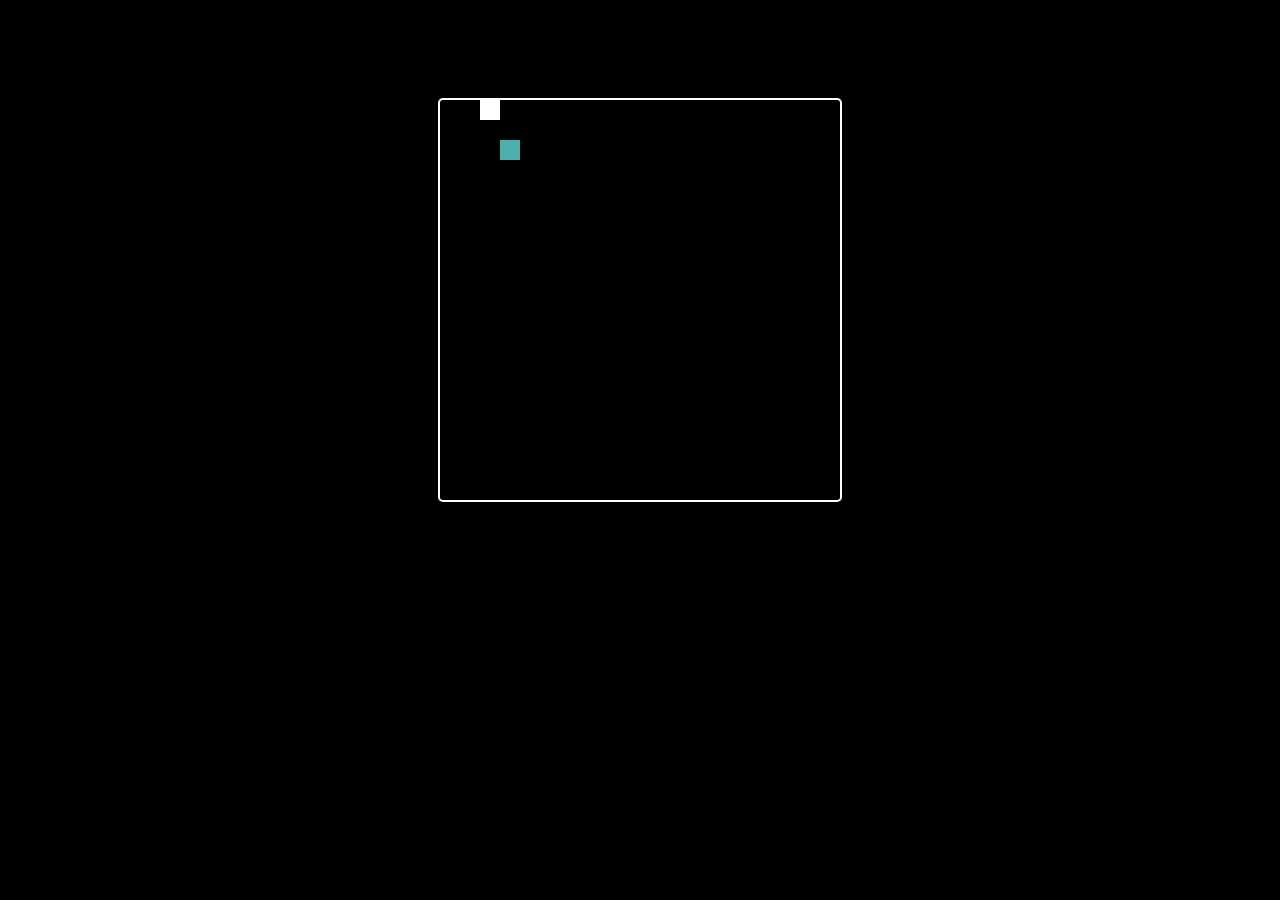
<file: snake.html>
<!DOCTYPE html>
<html lang="es">
<head>
    <meta charset="UTF-8">
    <meta name="viewport" content="width=device-width, initial-scale=1.0">
    <title>Juego de la Serpiente</title>
    <style>
        body { 
            text-align: center; 
            background-color: #000000;
            font-family: 'Roboto', sans-serif;
        }
        canvas { 
            background-color: #000; 
            display: block; 
            margin: auto; 
            box-shadow: 0 10px 20px rgba(0, 0, 0, 0.377);
            border: 2px solid #ffffff;
            border-radius: 5px;
        }
    </style>
</head>
<body>
    <h1>JUEGO DE LA SERPIENTE</h1>
    <br>
    <canvas id="gameCanvas" width="400" height="400"></canvas>
    <script>
        const canvas = document.getElementById('gameCanvas');
        const ctx = canvas.getContext('2d');
        const scale = 20;
        const rows = canvas.height / scale;
        const columns = canvas.width / scale;
        let snake;
        let fruit;

        (function setup() {
            snake = new Snake();
            fruit = new Fruit();
            fruit.pickLocation();

            window.setInterval(() => {
                ctx.clearRect(0, 0, canvas.width, canvas.height);
                fruit.draw();
                snake.update();
                snake.draw();

                if (snake.eat(fruit)) {
                    fruit.pickLocation();
                }

                snake.checkCollision();
            }, 250);
        }());

        window.addEventListener('keydown', (e) => {
            const direction = e.key.replace('Arrow', '');
            snake.changeDirection(direction);
        });

        function Snake() {
            this.x = 0;
            this.y = 0;
            this.xSpeed = scale * 1;
            this.ySpeed = 0;
            this.total = 0;
            this.tail = [];

            this.draw = function() {
                ctx.fillStyle = "#FFFFFF";

                for (let i = 0; i < this.tail.length; i++) {
                    ctx.fillRect(this.tail[i].x, this.tail[i].y, scale, scale);
                }

                ctx.fillRect(this.x, this.y, scale, scale);
            };

            this.update = function() {
                for (let i = 0; i < this.tail.length - 1; i++) {
                    this.tail[i] = this.tail[i + 1];
                }

                this.tail[this.total - 1] = { x: this.x, y: this.y };

                this.x += this.xSpeed;
                this.y += this.ySpeed;

                if (this.x >= canvas.width) {
                    this.x = 0;
                }

                if (this.y >= canvas.height) {
                    this.y = 0;
                }

                if (this.x < 0) {
                    this.x = canvas.width - scale;
                }

                if (this.y < 0) {
                    this.y = canvas.height - scale;
                }
            };

            this.changeDirection = function(direction) {
                switch (direction) {
                    case 'Up':
                        if (this.ySpeed === 0) {
                            this.xSpeed = 0;
                            this.ySpeed = -scale * 1;
                        }
                        break;
                    case 'Down':
                        if (this.ySpeed === 0) {
                            this.xSpeed = 0;
                            this.ySpeed = scale * 1;
                        }
                        break;
                    case 'Left':
                        if (this.xSpeed === 0) {
                            this.xSpeed = -scale * 1;
                            this.ySpeed = 0;
                        }
                        break;
                    case 'Right':
                        if (this.xSpeed === 0) {
                            this.xSpeed = scale * 1;
                            this.ySpeed = 0;
                        }
                        break;
                }
            };

            this.eat = function(fruit) {
                if (this.x === fruit.x && this.y === fruit.y) {
                    this.total++;
                    return true;
                }

                return false;
            };

            this.checkCollision = function() {
                for (let i = 0; i < this.tail.length; i++) {
                    if (this.x === this.tail[i].x && this.y === this.tail[i].y) {
                        this.total = 0;
                        this.tail = [];
                    }
                }
            };
        }

        function Fruit() {
            this.x;
            this.y;

            this.pickLocation = function() {
                this.x = Math.floor(Math.random() * rows) * scale;
                this.y = Math.floor(Math.random() * columns) * scale;
            };

            this.draw = function() {
                ctx.fillStyle = "#4cafab";
                ctx.fillRect(this.x, this.y, scale, scale);
            };
        }
    </script>
</body>
</html>
</file>
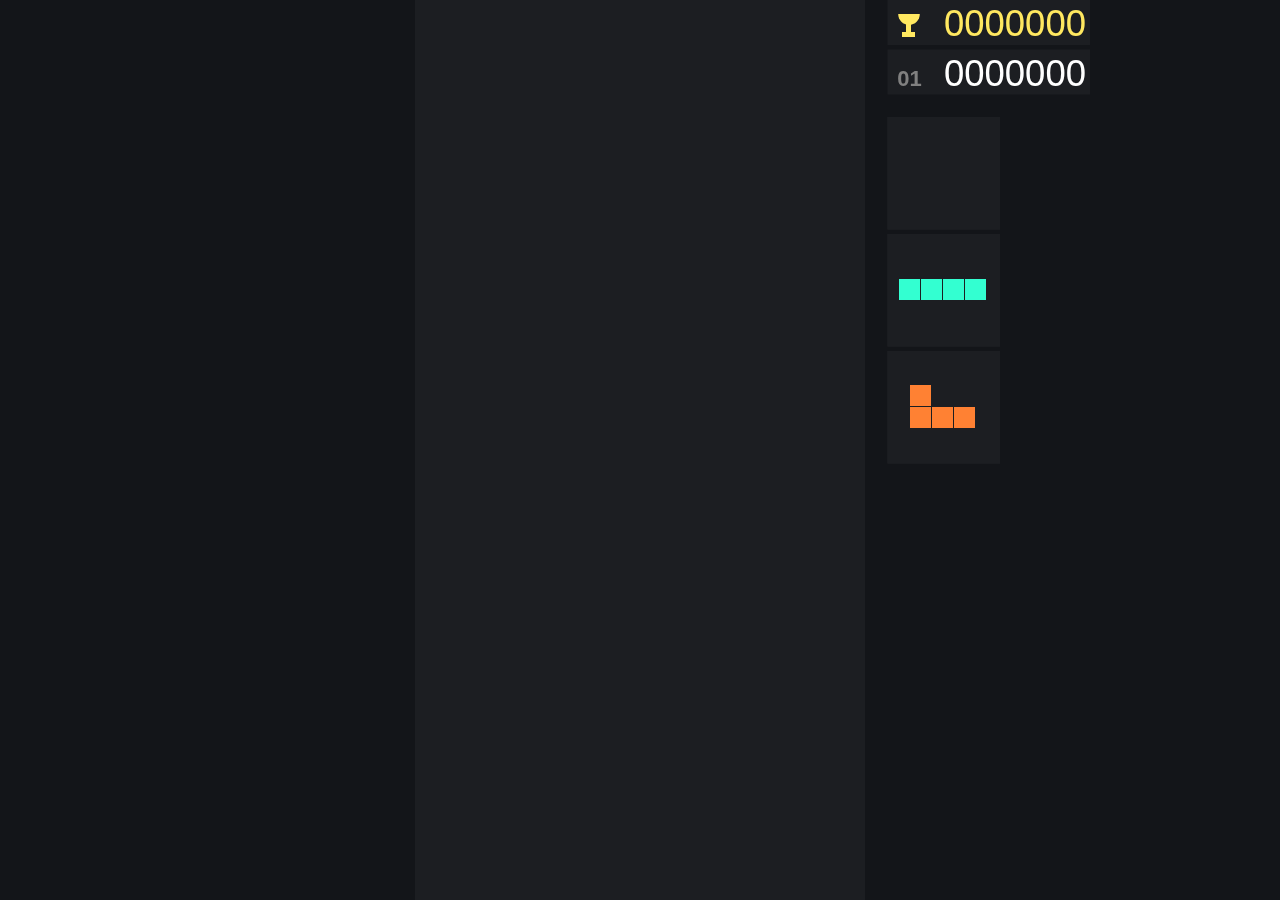
<file: tetris1.html>
<!DOCTYPE html>
<html lang="en" >
<head>
  <meta charset="UTF-8">
  <title>Tetris</title>
  <link href='https://fonts.googleapis.com/css?family=Jura:500' rel='stylesheet' type='text/css'>

</head>
<body>
  <script>

var Page = {  
  IsSetup: false,
  
  body: document.getElementsByTagName('body')[0],
  cvs: document.createElement('canvas'),
  ctx: 0,
  
  unitSize: 0,
  AreaArr: [], 
  
  // calculates the unit size, canvas bounds, and canvas positioning
  WindowChanged: function() {
    
    // Calulcate the unitSize based on window width and height.
    // The minimum of these calculations will be used.
    
    var bodyW = document.documentElement.clientWidth,
        bodyH = document.documentElement.clientHeight,
        newUnitW = (bodyW - (bodyW % 80)) / 16,
        newUnitH = (bodyH - (bodyH % 100)) / 20,
        newUnitMin = Math.max(Math.min(newUnitW, newUnitH), 20);    
    
    // if the calcUnitMin != unitSize, update unitSize, recalculate
    // all DrawAreaObjs, and update the canvas element bounds
    
    this.unitSize = newUnitMin;

    // store Right-most & Bottom-most points for canvas bounds
    var rightLimit = 0,
        bottomLimit = 0;

    for(var i = 0; i < Page.AreaArr.length; i++){
      Page.AreaArr[i].CalculateBounds();

      var newRightLimit = Page.AreaArr[i].left + Page.AreaArr[i].W,
          newBottomLimit = Page.AreaArr[i].top + Page.AreaArr[i].H;

      rightLimit = Math.max(newRightLimit, rightLimit);
      bottomLimit = Math.max(newBottomLimit, bottomLimit);
    }

    this.cvs.width = rightLimit;
    this.cvs.height = bottomLimit;

    // left pos uses Game.W because ideally that area is centered
    var topPos = (bodyH - bottomLimit) / 2,
        leftPos = (bodyW / 2) - (this.Game.W / 2),
        rightOffset = bodyW - (leftPos + rightLimit) - this.unitSize * 0.5;       

    // if default canvas positioning extends beyond screen, adjust it
    if (rightOffset < 0){
      leftPos = Math.max(this.unitSize * 0.5, leftPos + rightOffset);
    }

    this.cvs.style.left = leftPos + 'px';
    this.cvs.style.top =  topPos + 'px';    
  },
  
  // performs the page setup
  Initialize: function(){
    
    // if page has not been setup, do initial setup
    if (this.IsSetup === false){
      document.body.appendChild(Page.cvs);

      this.body.style.overflow = 'hidden';
      this.body.style.backgroundColor = 'rgb(19,21,25)';
      this.cvs.style.position = 'absolute';     
      this.ctx = this.cvs.getContext('2d');
    
      this.IsSetup = true;
    }
    
    this.WindowChanged();
    
    // dirty all draw areas
    for(var i = 0; i < Page.AreaArr.length; i++){
      Page.AreaArr[i].IsDirty = true;
    }
  },

  // redraws canvas visuals whenever the page is marked as dirty
  Update: function() {
    for(var i = 0; i < Page.AreaArr.length; i++){
      if (Page.AreaArr[i].IsDirty){
        Page.AreaArr[i].Draw();
        Page.AreaArr[i].IsDirty = false;
      }
    }
  }
};
 

// Definition for Area objects. Bounds are in UNITS
function DrawAreaObj(Left,Top,Width,Height,DrawFunction){

  // bounds in UNITS
  this.leftBase = Left;
  this.topBase = Top;
  this.widthBase = Width;
  this.heightBase = Height;
  
  // bounds in PIXELS
  this.left = 0;
  this.top = 0;
  this.W = 0;
  this.H = 0;
  
  // dirty flag (clean yourself up flag, you're better than that)
  this.IsDirty = false;
  
  // bounds recalculated and area dirtied when unitSize changes
  this.CalculateBounds = function(){
    this.left = this.leftBase * Page.unitSize;
    this.top = this.topBase * Page.unitSize;
    this.W = this.widthBase * Page.unitSize;
    this.H = this.heightBase * Page.unitSize;
    
    this.IsDirty = true;
  };
  
  // draw function as passed in by the callee
  this.Draw = DrawFunction;
  
  // push this area into the area arr    
  Page.AreaArr.push(this);
}


Page.Game = new DrawAreaObj(0,0,10,20,function(){
  
  // unitSize minus a couple pixels of separation
  var uDrawSize = Page.unitSize - 2,
      drawL,
      drawT;

  // redraws the background elements for game area
  Page.ctx.fillStyle = 'rgb(28,30,34)';
  Page.ctx.fillRect(this.left, this.top, this.W, this.H); 
  
  // draw the static unit blocks
  for(var i = 0; i < GM.StaticUnits.length; i++){
    for(var j = 0; j < GM.StaticUnits[i].length; j++){
      
      // get the unit value for this index pair
      var uValue = GM.StaticUnits[i][j];
      
      // if this unit value is not 0, draw the unit
      if (uValue !== 0){
        drawL = i * Page.unitSize + 1;
        drawT = j * Page.unitSize + 1;

        // fill this square with color based on player alive status        
        Page.ctx.fillStyle = (GM.IsAlive) ? uValue : 'rgb(34,36,42)';      
        Page.ctx.fillRect(drawL,drawT,uDrawSize,uDrawSize);
      }
    }
  }
  
  // draw the current active projection and piece (if exists)
  if (GM.Pc.Cur !== 0 && GM.IsAlive){
    var projColor = ColorWithAlpha(GM.Pc.Cur.color,0.1);   
    
    for(var k = 0; k < GM.Pc.Cur.UO.arr.length; k++){
      drawL = (GM.Pc.Cur.x + GM.Pc.Cur.UO.arr[k].x) * Page.unitSize + 1;
      drawT = (GM.Pc.Cur.y + GM.Pc.Cur.UO.arr[k].y) * Page.unitSize + 1;
      
      Page.ctx.fillStyle = GM.Pc.Cur.color;
      Page.ctx.fillRect(drawL,drawT,uDrawSize,uDrawSize); 
      
      // also draw the projection (if one exists)
      if (GM.IsAlive && GM.Pc.ProjY !== 0){
        drawT += GM.Pc.ProjY * Page.unitSize;
        
        Page.ctx.fillStyle = projColor;
        Page.ctx.fillRect(drawL,drawT,uDrawSize,uDrawSize);
      }
    }
  }
    
  // if the player is dead, draw the game over text
  if (!GM.IsAlive){
    DrawText("GAME OVER",'rgb(255,255,255)','500',
             'center',uDrawSize,this.W/2,this.H/4);
  }
});


Page.UpcomingA = new DrawAreaObj(10.5,2.6,2.5,2.5,function(){
  
  var uDrawSize = Math.floor(Page.unitSize / 2),
      pcA = GM.Pc.Upcoming[0];
  
  // next box background
  Page.ctx.fillStyle = 'rgb(28,30,34)';
  Page.ctx.fillRect(this.left, this.top, this.W, this.H);  
  
  // draw the upcoming piece (if one exists)
  if (pcA !== 0){
    Page.ctx.fillStyle = pcA.color;
    
    var totalL = 0, 
        totalT = 0, 
        countedL = [], 
        countedT = [];
    
    // calculate average positions of units in order to center
    for(var i = 0; i < pcA.UO.arr.length; i++){
      var curX = pcA.UO.arr[i].x,
          curY = pcA.UO.arr[i].y;
      
      if (countedL.indexOf(curX) < 0){
        countedL.push(curX);
        totalL += curX;
      }
      if (countedT.indexOf(curY) < 0){
        countedT.push(curY);
        totalT += curY;
      }
    }
    
    var avgL = uDrawSize * (totalL / countedL.length + 0.5),
        avgT = uDrawSize * (totalT / countedT.length + 0.5),
        offsetL = this.left + this.W/2,
        offsetT = this.top + this.H/2;
    
    console.log(avgL + ", " + avgT);
    
    // now draw the upcoming piece, using avg vars to center
    for(var j = 0; j < pcA.UO.arr.length; j++){
      var drawL = Math.floor(offsetL - avgL + pcA.UO.arr[j].x * uDrawSize),
          drawT = Math.floor(offsetT - avgT + pcA.UO.arr[j].y * uDrawSize); 
      
      Page.ctx.fillRect(drawL,drawT,uDrawSize - 1,uDrawSize - 1);
    }
  }
});


Page.UpcomingB = new DrawAreaObj(10.5,5.2,2.5,2.5,function(){
  
  var uDrawSize = Math.floor(Page.unitSize / 2),
      pcB = GM.Pc.Upcoming[1];
  
  // next box background
  Page.ctx.fillStyle = 'rgb(28,30,34)';
  Page.ctx.fillRect(this.left, this.top, this.W, this.H);
  
  // draw the upcoming piece (if one exists)
  if (pcB !== 0){
    Page.ctx.fillStyle = pcB.color;
    
    var totalL = 0, 
        totalT = 0, 
        countedL = [], 
        countedT = [];
    
    // calculate average positions of units in order to center
    for(var i = 0; i < pcB.UO.arr.length; i++){
      var curX = pcB.UO.arr[i].x,
          curY = pcB.UO.arr[i].y;
      
      if (countedL.indexOf(curX) < 0){
        countedL.push(curX);
        totalL += curX;
      }
      if (countedT.indexOf(curY) < 0){
        countedT.push(curY);
        totalT += curY;
      }
    }
    
    var avgL = uDrawSize * (totalL / countedL.length + 0.5),
        avgT = uDrawSize * (totalT / countedT.length + 0.5),
        offsetL = this.left + this.W/2,
        offsetT = this.top + this.H/2;
    
    console.log(avgL + ", " + avgT);
    
    // now draw the upcoming piece, using avg vars to center
    for(var j = 0; j < pcB.UO.arr.length; j++){
      var drawL = Math.floor(offsetL - avgL + pcB.UO.arr[j].x * uDrawSize),
          drawT = Math.floor(offsetT - avgT + pcB.UO.arr[j].y * uDrawSize); 
      
      Page.ctx.fillRect(drawL,drawT,uDrawSize - 1,uDrawSize - 1);
    }
  }
});


Page.UpcomingC = new DrawAreaObj(10.5,7.8,2.5,2.5,function(){
  
  var uDrawSize = Math.floor(Page.unitSize / 2),
      pcC = GM.Pc.Upcoming[2];
  
  // next box background
  Page.ctx.fillStyle = 'rgb(28,30,34)';
  Page.ctx.fillRect(this.left, this.top, this.W, this.H);
  
  // draw the upcoming piece (if one exists)
  if (pcC !== 0){
    Page.ctx.fillStyle = pcC.color;
    
    var totalL = 0, 
        totalT = 0, 
        countedL = [], 
        countedT = [];
    
    // calculate average positions of units in order to center
    for(var i = 0; i < pcC.UO.arr.length; i++){
      var curX = pcC.UO.arr[i].x,
          curY = pcC.UO.arr[i].y;
      
      if (countedL.indexOf(curX) < 0){
        countedL.push(curX);
        totalL += curX;
      }
      if (countedT.indexOf(curY) < 0){
        countedT.push(curY);
        totalT += curY;
      }
    }
    
    var avgL = uDrawSize * (totalL / countedL.length + 0.5),
        avgT = uDrawSize * (totalT / countedT.length + 0.5),
        offsetL = this.left + this.W/2,
        offsetT = this.top + this.H/2;
    
    console.log(avgL + ", " + avgT);
    
    // now draw the upcoming piece, using avg vars to center
    for(var j = 0; j < pcC.UO.arr.length; j++){
      var drawL = Math.floor(offsetL - avgL + pcC.UO.arr[j].x * uDrawSize),
          drawT = Math.floor(offsetT - avgT + pcC.UO.arr[j].y * uDrawSize); 
      
      Page.ctx.fillRect(drawL,drawT,uDrawSize - 1,uDrawSize - 1);
    }
  }
});


Page.ScoreBarHigh = new DrawAreaObj(10.5,0,4.5,1,function(){
  
  // draw the score area back bar
  Page.ctx.fillStyle = 'rgb(28,30,34)';
  Page.ctx.fillRect(this.left,this.top,this.W,this.H);
  
  
  // Draw the trophy symbol
  
  var miniUnit, left, top, width, height;
  
  miniUnit = Page.unitSize * 0.01;
  Page.ctx.fillStyle = 'rgb(255,232,96)';
    
  // trophy base
  left = Math.floor(this.left + miniUnit * 33);
  top = Math.floor(this.top + this.H - miniUnit * 28);
  width = Math.floor(miniUnit * 30);
  height = Math.floor(miniUnit * 12);
  Page.ctx.fillRect(left,top,width,height);
  
  // trophy trunk
  left = Math.floor(this.left + miniUnit * 42);
  top = Math.floor(this.top + this.H - miniUnit * 50);
  width = Math.floor(miniUnit * 12);
  height = Math.floor(miniUnit * 32);  
  Page.ctx.fillRect(left,top,width,height);
  
  // trophy bowl
  left = Math.floor(this.left + miniUnit * 48);
  top = Math.floor(this.top + this.H - miniUnit * 68);
  Page.ctx.arc(left, top, miniUnit * 24, 0, Math.PI);
  Page.ctx.fill();
  
  // draw the player's current score
  text = ("00000000" + GM.ScoreHigh).slice(-7);
  left = this.left + this.W - 4;
  top = this.top + Page.unitSize * 0.8;
  size = Math.floor(Page.unitSize * 0.8) + 0.5;
  
  DrawText(text, 'rgb(255,232,96)', '500', 'right', size, left, top);
});

Page.ScoreBarCur = new DrawAreaObj(10.5,1.1,4.5,1,function(){
  
  // draw the score area back bar
  Page.ctx.fillStyle = 'rgb(28,30,34)';
  Page.ctx.fillRect(this.left,this.top,this.W,this.H);
  
  // draw the player's current level
  var text, left, top, size, miniUnit;
  miniUnit = Page.unitSize * 0.01;
  
  text = ('00' + GM.Level).slice(-2);
  left = this.left + Math.floor(miniUnit * 50);
  top = this.top + Page.unitSize * 0.8;
  size = Math.floor(Page.unitSize * 0.5);
  
  DrawText(text, 'rgb(128,128,128)', '900', 'center', size, left, top);
  
  
  // draw the player's current score
  text = ("00000000" + GM.ScoreCur).slice(-7);
  left = this.left + this.W - 4;
  top = this.top + Page.unitSize * 0.8;
  size =  Math.floor(Page.unitSize * 0.8) + 0.5;
  
  DrawText(text, 'rgb(255,255,255)', '500', 'right', size, left, top);
});


//--------------------------------------------------//
//    GAME MANAGER OBJECT & LOGIC                   //
//--------------------------------------------------//

var GM = {
  
  //-- VARS ---------*/
  
  // timers
  TimeCur:0, TimeEvent:0, TickRate:0,
  
  // player status & score
  IsAlive:0, Level:0, PiecesRemaining:0,
  
  // score count and current piece score modifiers
  ScoreHigh: 0, ScoreCur:0, ScoreBonus:0, DifficultFlag: 0,

  // array of grid squares
  StaticUnits: [],
  
  
  /*-- FCNS ---------*/
  
  // Set up intial game var values
  Initialize: function(){
    
    // reset current piece vars
    this.Pc.Next = this.Pc.Cur = this.Pc.ProjY = 0;

    // populate the GM's static unit array with 0's (empty)
    for(var i = 0; i < 10; i++){
      this.StaticUnits[i] = [];
      for(var j = 0; j < 20; j++){
        this.StaticUnits[i][j] = 0;
      }
    }

    // reset timer
    this.TimeCur = this.TimeEvent = 0;
    this.TickRate = 500;

    // set up level values for level 1
    this.PiecesRemaining = 10;
    this.Level = 1;

    // reset the score and set player to alive
    this.ScoreCur = 0;
    this.IsAlive = true;
  },

  // updates time each frame and executing logic if a tick has passed
  Update: function(){
    this.TimeCur = new Date().getTime();
  
    if (this.TimeCur >= this.TimeEvent){
      
      if (GM.Pc.Cur === 0 && this.IsAlive){
        this.Pc.Generate();
      }
      else{
        this.Pc.DoGravity();
        this.Pc.ProjY = this.Pc.TryProject();
        Page.Game.IsDirty = true;
      }      
      
      this.RefreshTimer();
    }
  },
  
  // reset the tick timer (generates a new TimeEvent target)
  RefreshTimer: function(){
    this.TimeEvent = new Date().getTime() + this.TickRate;
  },
  
  // called when a piece is spawned, advances level if needed
  PieceSpawned: function(){
    this.PiecesRemaining--;
    if (this.PiecesRemaining <= 0){
      this.AdvanceLevel();
    }
  },
  
  // advance level, recalculate TickRate, reset pieces remaining
  AdvanceLevel: function(){
    this.Level++;
    
    this.TickRate = Math.floor(555 * Math.exp(this.Level / -10));
    this.PiecesRemaining = Math.floor((5000 / this.TickRate));
    
    Page.ScoreBarCur.IsDirty = true;
  },
  
  // check specified rows to see if any can be cleared
  CheckUnits: function(checkRowsRaw){
    var scoreMult = 0,
        pieceScore = 0,
        checkRows = [];
    
    // add the scoreBonus for dropping
    if (this.ScoreBonus > 0){
      pieceScore += this.ScoreBonus;      
    }
    
    // sort the rows
    for(var a = 0; a < 20; a++){
      if (checkRowsRaw.indexOf(a) >= 0){
        checkRows.push(a);
      }
    }
    
    for(var i = 0; i < checkRows.length; i++){
      var hasGap = false,
          checkIndex = checkRows[i]; 
      
      for(var j = 0; j < GM.StaticUnits.length; j++){
        if (GM.StaticUnits[j][checkIndex] === 0){
          hasGap = true;
          break;
        }
      }
      
      
      if (hasGap === false){
        for(var k = 0; k < GM.StaticUnits.length; k++){
          GM.StaticUnits[k].splice(checkIndex,1);
          GM.StaticUnits[k].unshift(0);          
        }
        
        pieceScore += 100 + 200 * scoreMult;
        if (scoreMult > 2){
          pieceScore += 100;
        }        
        scoreMult++;
      }
    }
    
    if(this.DifficultFlag === 1){
      pieceScore = Math.floor(pieceScore * 1.5);
      this.DifficultFlag = 0;
    }
    
    if (pieceScore > 0){      
      this.ScoreCur += pieceScore;
      Page.ScoreBarCur.IsDirty = true;
      
      this.ScoreBonus = 0;
      
      if (scoreMult > 3){
        this.DifficultFlag = 1;
      }    
    }
  },
  
  GameOver: function(){
    Page.Game.IsDirty = Page.ScoreBarCur.IsDirty = true;
    
    if (this.ScoreCur > this.ScoreHigh){
      this.ScoreHigh = this.ScoreCur;
      Page.ScoreBarHigh.IsDirty = true;
      console.log(this.ScoreHigh);
    }    
    
    this.IsAlive = false;
  }
};


//--------------------------------------------------//
//    PIECE OBJECT BUILDER                          //
//--------------------------------------------------//

// PcObj is used to create new piece object instances based on the
// passed in parameters. PcObj is called by predefined templates

GM.PcObj = function(color, rotCount, units){  
  this.x = 5;
  this.y = 0;
  this.color = color;
  this.UO = {};

  // rotate this piece by advancing to next unit obj of linked list
  this.Rotate = function(){
    this.UO = this.UO.nextUO;
  };

  // set up the piece unit object linked list to define rotations
  this.SetUO = function(rotCount, units){    
    var linkedListUO = [];
    
    linkedListUO[0] = { nextUO: 0, arr:[] };
    linkedListUO[0].arr = units;

    for(var i = 0; i < rotCount; i++){
      var nextI = (i + 1 < rotCount) ? i + 1 : 0;
      linkedListUO[i] = { nextUO: 0, arr:[]};
      
      if (i > 0){
        linkedListUO[i-1].nextUO = linkedListUO[i];
      }

      for(var j = 0; j < units.length; j++){
        var unX,
            unY;
        
        if (i === 0){
          unX = units[j].x;
          unY = units[j].y;
        }
        else{
          unX = linkedListUO[i-1].arr[j].y * -1;
          unY = linkedListUO[i-1].arr[j].x;  
        }

        linkedListUO[i].arr[j] = { x: unX, y: unY };        
      }      
    }
    
    linkedListUO[rotCount - 1].nextUO = linkedListUO[0];
    this.UO = linkedListUO[0];
  };
  this.SetUO(rotCount, units);
};


//--------------------------------------------------//
//    PIECE TYPE TEMPLATES                          //
//--------------------------------------------------//

// Templates create a new piece object instance based on
// their color, rotation count, and unit block definitions.

// O - Square piece definition
GM.O = function(){
  return new GM.PcObj('rgb(255,232,51)', 1,                
                      [{x:-1,y: 0},
                       {x: 0,y: 0},
                       {x:-1,y: 1}, 
                       {x: 0,y: 1}]);
};

// I - Line piece definition
GM.I = function(){
  return new GM.PcObj('rgb(51,255,209)', 2,  
                      [{x:-2,y: 0},
                       {x:-1,y: 0},
                       {x: 0,y: 0},
                       {x: 1,y: 0}]);
};

// S - Right facing zigzag piece definition
GM.S = function(){ 
  return new GM.PcObj('rgb(106,255,51)', 2, 
                      [{x: 0,y: 0},
                       {x: 1,y: 0}, 
                       {x:-1,y: 1},
                       {x: 0,y: 1}]);
};

// Z - Left facing zigzag piece definition
GM.Z = function(){ 
  return new GM.PcObj('rgb(255,51,83)', 2,
                      [{x:-1,y: 0},
                       {x: 0,y: 0},
                       {x: 0,y: 1},
                       {x: 1,y: 1}]);
};

// L - Right facing angle piece definition
GM.L = function(){
  return new GM.PcObj('rgb(255,129,51)', 4,
                      [{x:-1,y: 0},
                       {x: 0,y: 0},
                       {x: 1,y: 0},
                       {x:-1,y:-1}]);
};

// J - Left facing angle piece definition
GM.J = function(){
  return new GM.PcObj('rgb(64,100,255)', 4,
                      [{x:-1,y: 0},
                       {x: 0,y: 0},
                       {x: 1,y: 0},
                       {x: 1,y:-1}]);
};

// T - Hat shaped piece definition
GM.T = function(){
  return new GM.PcObj('rgb(160,62,255)', 4,
                      [{x:-1,y: 0},
                       {x: 0,y: 0},
                       {x: 1,y: 0},
                       {x: 0,y:-1}]);
};


//--------------------------------------------------//
//    ACTIVE PIECE CONTROLLER                       //
//--------------------------------------------------//

// Controls the generation, movement, and placement of piece 
// objects. Monitors the current piece and upcoming piece

GM.Pc = {
  
  //-- VARS ---------*/
  
  // current piece, projected Y pos of cur piece  
  Cur:0, ProjY:0,
  
  // upcoming pieces
  Upcoming: [0,0,0],
  
  
  //-- FCNS ---------*/
  
  // push upcoming piece to current & randomize new upcoming piece
  Generate: function(){
    
    // push upcoming piece to current and push down other upcomings
    this.Cur = this.Upcoming[0];
    this.Upcoming[0] = this.Upcoming[1];
    this.Upcoming[1] = this.Upcoming[2];    
           
    // check if the player lost
    if (this.Cur !== 0){
      var spawnCollisions = this.CheckCollisions(0,0,0);
      if (spawnCollisions > 0){
        GM.GameOver();
        this.Freeze();
      }
    }
    
    // if player is alive, generate random upcoming piece
    if (GM.IsAlive !== 0){
      var randInt = Math.floor(Math.random() * 7);

      switch(randInt){
        case 0: this.Upcoming[2] = GM.O(); break;
        case 1: this.Upcoming[2] = GM.I(); break;
        case 2: this.Upcoming[2] = GM.S(); break;
        case 3: this.Upcoming[2] = GM.Z(); break; 
        case 4: this.Upcoming[2] = GM.L(); break;
        case 5: this.Upcoming[2] = GM.J(); break;
        case 6: this.Upcoming[2] = GM.T(); break;
        default: break;      
      }

      // if a current piece was set, inform the GM
      if (this.Cur !== 0){
        GM.PieceSpawned();
        Page.Game.IsDirty = true;
      }
      
      Page.UpcomingA.IsDirty = Page.UpcomingB.IsDirty =
        Page.UpcomingC.IsDirty = true;
    }
  },
  
  // freeze the current piece's position and rotation
  Freeze: function(){
    
    if (GM.IsAlive){
      var affectedRows = [];    
    
      for(var i = 0; i < this.Cur.UO.arr.length; i++){
        var staticX = this.Cur.x + this.Cur.UO.arr[i].x,
            staticY = this.Cur.y + this.Cur.UO.arr[i].y;

        if (staticY >= 0 && staticY <= GM.StaticUnits[0].length){
          GM.StaticUnits[staticX][staticY] = this.Cur.color;
        }

        if (affectedRows.indexOf(staticY) < 0){
          affectedRows.push(staticY);
        }
      }

      GM.CheckUnits(affectedRows);
      this.Generate();
    }
  },
  
  // apply gravity to the current piece, checking for collisions
  DoGravity: function(){    
    if (this.Cur !== 0){
      var collisions = this.CheckCollisions(0,0,1);
      
      if (collisions === 0){
        this.Cur.y++;
      }
      else{
        this.Freeze();
      }
    }
    GM.RefreshTimer();
  },
  
  // attempt to rotate the current piece, returns bool
  TryRotate: function(){
    if (this.Cur !== 0){    
      var collisions = this.CheckCollisions(1,0,0);

      if (collisions === 0){
        this.Cur.Rotate();
        return true;
      }
    }
    return false;
  },
  
  // attempt to move current piece base on given XY, returns bool
  TryMove: function(moveX, moveY){    
    if (this.Cur !== 0){
      var collisions = this.CheckCollisions(0,moveX,moveY);

      if (collisions === 0){
        this.Cur.x += moveX;
        this.Cur.y += moveY;

        if (moveY > 0){
          GM.RefreshTimer();
          GM.ScoreBonus++;
        }
        return true;
      }
    }
    return false;
  },
  
  // attempt to drop the current piece until it collides, returns bool
  TryDrop: function(){ 
    var squaresDropped = 0;
    
    if (this.Cur !== 0){
      while(this.TryMove(0,1) === true && squaresDropped < 22){
        squaresDropped++;
      }      
    }

    if (squaresDropped > 0){
      GM.ScoreBonus += 2 * squaresDropped;
      this.Freeze();
      return true;
    }
    else{
      return false;
    }
  },
  
  // attempt to find (and return) projected drop point of current piece
  TryProject: function(){
    var squaresDropped = 0;
    
    if (this.Cur !== 0){
      while(this.CheckCollisions(0,0,squaresDropped) === 0 &&
            squaresDropped < 22){
        squaresDropped++;
      }
    }
    return squaresDropped - 1;    
  },
      
  // return collision count OR -1 if test piece out of bounds
  CheckCollisions: function(doRot, offsetX, offsetY){
    var unitArr,
        collisionCount = 0;    
    
    if (doRot === 1){
      unitArr = this.Cur.UO.nextUO.arr;
    }
    else{
      unitArr = this.Cur.UO.arr;
    }

    for(var i = 0; i < unitArr.length; i++){
      var testX = this.Cur.x + unitArr[i].x + offsetX,
          testY = this.Cur.y + unitArr[i].y + offsetY,
          limitX = GM.StaticUnits.length,
          limitY = GM.StaticUnits[0].length;
      

      if (testX < 0 || testX >= limitX || testY >= limitY){
        return -1;
      }      
      else if (testY > 0){
        if (GM.StaticUnits[testX][testY] !== 0){
          collisionCount++;
        }
      }
    }    
    return collisionCount;
  }
};


//--------------------------------------------------//
//    EVENT LISTENERS                               //
//--------------------------------------------------//

// Event for keyboard calls the corresponding manipulation functions
// in GM.Pc based on user inputs. If manipulation is successful,
// the page is marked as dirty.

document.addEventListener('keydown', function(evt){
  var key = event.keyCode || event.which;

  if (GM.IsAlive){
    switch(key){

        // Up arrow OR W = rotate     
      case 38: 
      case 87: 
        Page.Game.IsDirty = GM.Pc.TryRotate(); 
        break;

        // Left arrow OR A = move left
      case 37: 
      case 65: 
        Page.Game.IsDirty = GM.Pc.TryMove(-1,0);
        break;

        // Right arrow OR D = move right  
      case 39:
      case 68:
        Page.Game.IsDirty = GM.Pc.TryMove(1,0);
        break;

        // Down arrow OR S = move down  
      case 40:     
      case 83:
        Page.Game.IsDirty = GM.Pc.TryMove(0,1);
        break;

        // Spacebar to drop the current piece
      case 32:
        Page.Game.IsDirty = GM.Pc.TryDrop();
        break;

      default: break;
    }

    //if board was dirtied, cast fresh projection for current piece
    if (Page.Game.IsDirty){
      GM.Pc.ProjY = GM.Pc.TryProject();
    }
  }
  
  // if player not alive, reset the game
  else{
    Init();
  }
  
}, false);


// Window resize event calls Page function to update the canvas 
// size/position, area bounds within the canvas, and the unitSize

window.onresize = function(event) {
  Page.WindowChanged();
};


//--------------------------------------------------//
//    INITIALAZATION AND GAME LOOP                  //
//--------------------------------------------------//

// Called on page load / game reset, Init fcn initializes 
// the Page and GM objects, then starts the main game loop.

function Init () { 
  
  // initialize the page object
  Page.Initialize();
  
  // initialize the GM object
  GM.Initialize();
}
Init();


// Main game loop. Updates GM object to check if tick can be
// performed. Then, if the page is dirty, performs a Draw.

function Loop() {  
  
  // always update Page
  Page.Update();
  
  // only need to update GM if the player is alive
  if (GM.IsAlive){
    GM.Update();
  }
    
  window.requestAnimationFrame(Loop);
}
Loop();


//--------------------------------------------------//
//    HELPER FUNCTIONS                              //
//--------------------------------------------------//

function DrawText(text, color, weight, alignment, size, left, top){  
  Page.ctx.font = weight + ' ' + size + 'px "Jura", sans-serif';
  Page.ctx.textAlign = alignment;
  Page.ctx.fillStyle = color;
  Page.ctx.fillText(text, left ,top);  
}


function ColorWithAlpha(color, alpha){
  var retColor = 'rgba' + color.substring(3,color.length - 1);
  retColor += ',' + alpha + ')';
  return retColor;
}
  </script>

</body>
</html>
</file>
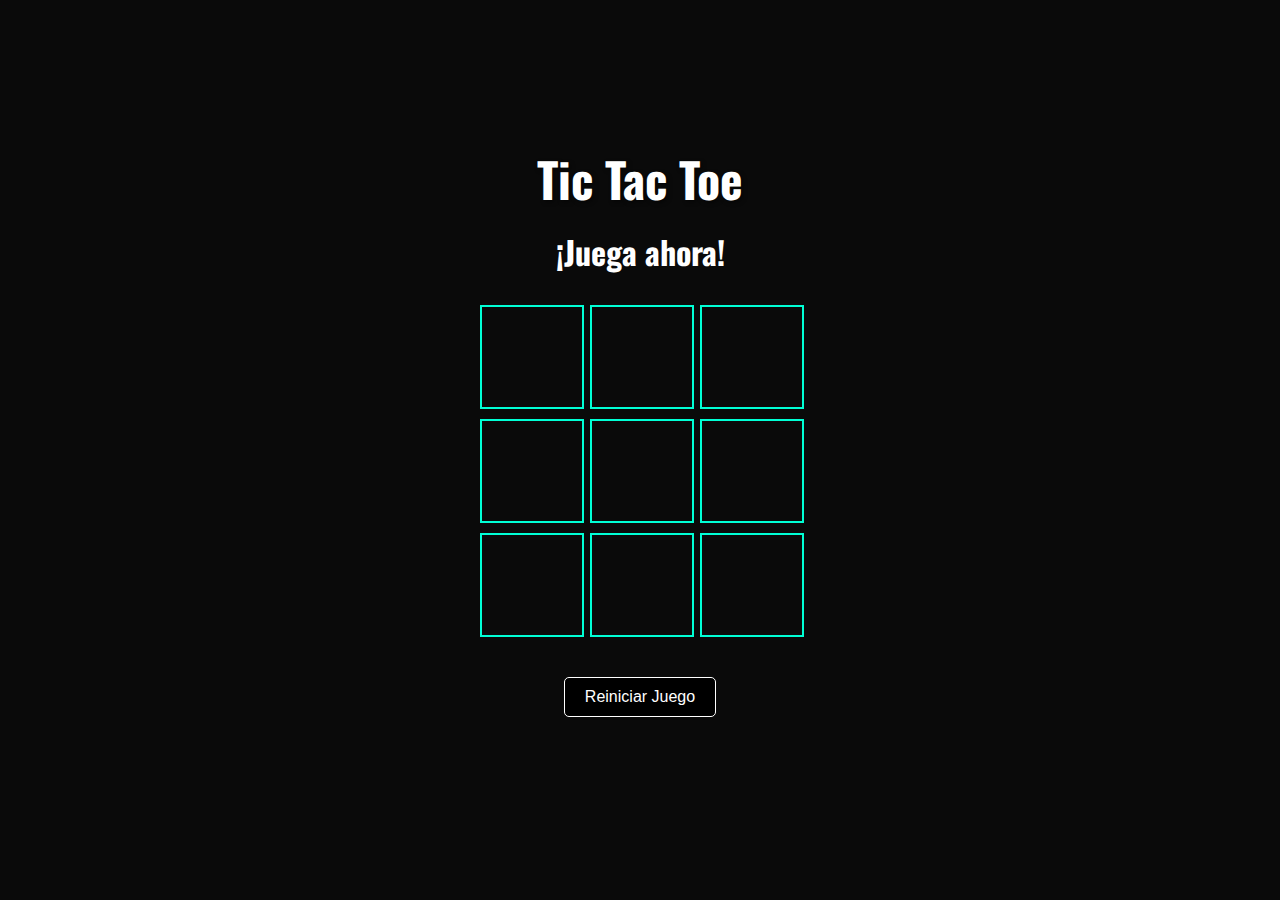
<file: tictactoe.html>
<!DOCTYPE html>
<html lang="es">
<head>
    <meta charset="UTF-8">
    <meta name="viewport" content="width=device-width, initial-scale=1.0">
    <title>Tic Tac Toe</title>
    <style>
        @import url('https://fonts.googleapis.com/css2?family=Oswald:wght@200..700&display=swap');
        body { 
            text-align: center; 
            background: #0a0a0a;
            font-family: 'Oswald', sans-serif;
            display: flex;
            flex-direction: column;
            justify-content: center;
            align-items: center;
            height: 100vh;
            margin: 0;
        }
        #board { 
            display: grid; 
            grid-template-columns: repeat(3, 100px); 
            grid-gap: 10px; 
            margin-top: 20px;
        }
        .cell { 
            width: 100px; 
            height: 100px; 
            background: rgba(255, 255, 255, 0);
            display: flex; 
            justify-content: center; 
            align-items: center; 
            font-size: 3em; 
            border: 2px solid #00ffd5; 
            cursor: pointer;
            transition: background-color 0.3s;
            user-select: none; /* Evita que se seleccione el texto al hacer clic */
        }
        .cell:hover {
            background-color: rgba(255, 255, 255, 0.295);
        }
        .cell-x {
            color: red; /* Color rojo para la X */
        }
        .cell-o {
            color: rgb(255, 255, 255); /* Color azul para la O */
        }
        h1 {
            margin-top: -40px;
            color: white;
            font-size: 3em;
            margin-bottom: -12px;
            text-shadow: 2px 2px 4px rgba(0, 0, 0, 0.5);
        }
        h2 {
            color: white;
            font-size: 2em;
            margin-bottom: 10px;
        }
        .message {
            color: white;
            font-size: 1.5em;
            margin-top: 20px;
        }
        .reset-button {
            background-color: #000000;
            color: white;
            border: none;
            padding: 10px 20px;
            font-size: 1em;
            cursor: pointer;
            margin-top: 20px;
            transition: background-color 0.3s;
            border-radius: 5px;
            border: 1px solid #ffffff; /* Añade un borde de 1px sólido al hacer hover */
        }
        .reset-button:hover {
            background-color: #55555579;
            border: 1px solid #ffffff; /* Añade un borde de 1px sólido al hacer hover */
        }
    </style>
</head>
<body>
    <h1>Tic Tac Toe</h1>
    <h2>¡Juega ahora!</h2>
    <div id="board"></div>
    <div class="message" id="message"></div>
    <button class="reset-button" onclick="resetGame()">Reiniciar Juego</button>

    <script>
        let currentPlayer = 'X';
        let cells = ['', '', '', '', '', '', '', '', ''];
        const winningCombinations = [
            [0, 1, 2], [3, 4, 5], [6, 7, 8],
            [0, 3, 6], [1, 4, 7], [2, 5, 8],
            [0, 4, 8], [2, 4, 6]
        ];

        function renderBoard() {
            const board = document.getElementById('board');
            board.innerHTML = '';
            cells.forEach((cell, index) => {
                const cellElement = document.createElement('div');
                cellElement.className = 'cell';
                cellElement.innerText = cell;
                if (cell === 'X') {
                    cellElement.classList.add('cell-x');
                } else if (cell === 'O') {
                    cellElement.classList.add('cell-o');
                }
                cellElement.addEventListener('click', () => makeMove(index));
                board.appendChild(cellElement);
            });
        }

        function makeMove(index) {
            if (cells[index] === '') {
                cells[index] = currentPlayer;
                currentPlayer = currentPlayer === 'X' ? 'O' : 'X';
                renderBoard();
                checkWinner();
            }
        }

        function checkWinner() {
            winningCombinations.forEach(combination => {
                const [a, b, c] = combination;
                if (cells[a] && cells[a] === cells[b] && cells[a] === cells[c]) {
                    document.getElementById('message').innerText = `¡Jugador ${cells[a]} gana!`;
                    disableBoard();
                } else if (cells.every(cell => cell !== '')) {
                    document.getElementById('message').innerText = '¡Empate!';
                }
            });
        }

        function disableBoard() {
            const board = document.getElementById('board');
            board.style.pointerEvents = 'none'; // Desactiva los clics en las celdas
        }

        function resetGame() {
            cells = ['', '', '', '', '', '', '', '', ''];
            currentPlayer = 'X';
            document.getElementById('message').innerText = '';
            document.getElementById('board').style.pointerEvents = 'auto'; // Reactiva los clics en las celdas
            renderBoard();
        }

        renderBoard();
    </script>
</body>
</html>
</file>
